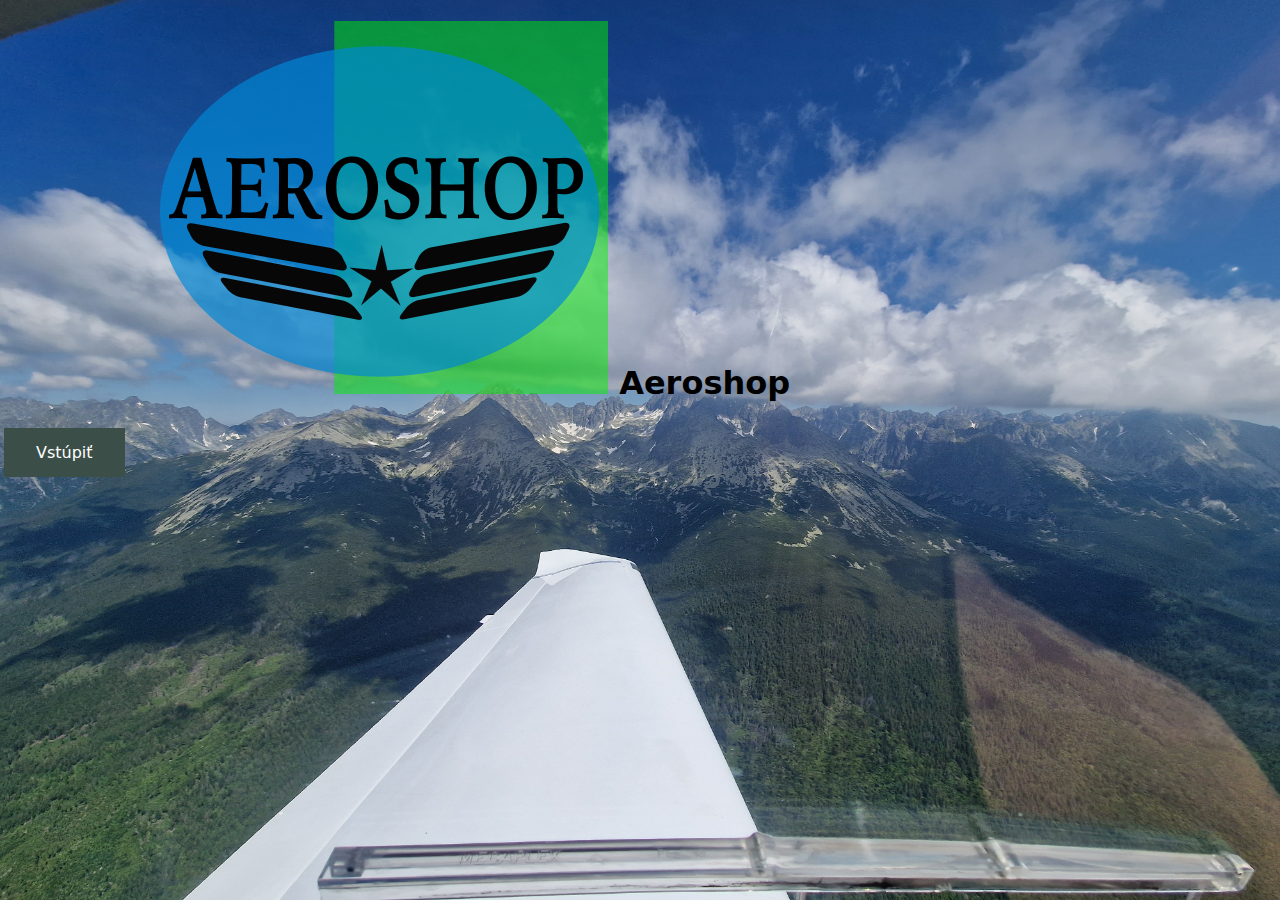
<file: index.html>
<!DOCTYPE html>
<html lang="sk">
  <head>
    <meta charset="UTF-8" />
    <meta name="viewport" content="width=device-width, initial-scale=1.0" />
    <meta name="keywords" content="TUKE LF, Informatika" />
    <meta name="author" content="Viktor Pšenák" />
    <meta name="description" content="Táto stránka je semestrálne zadanie" />
    <link rel="icon" href="obrazky/logo.png" />
    <title>AEROSHOP</title>
    <link rel="stylesheet" href="styl.css" />
  </head>

  <body>
    <div class="text">
      <h1>
        <a href="index.php"><img src="obrazky/logo.png" alt="logo" /></a>
        Aeroshop
      </h1>
    </div>
    <a href="../index.php" class="tlacidlo">Vstúpiť</a>
  </body>
</html>
</file>
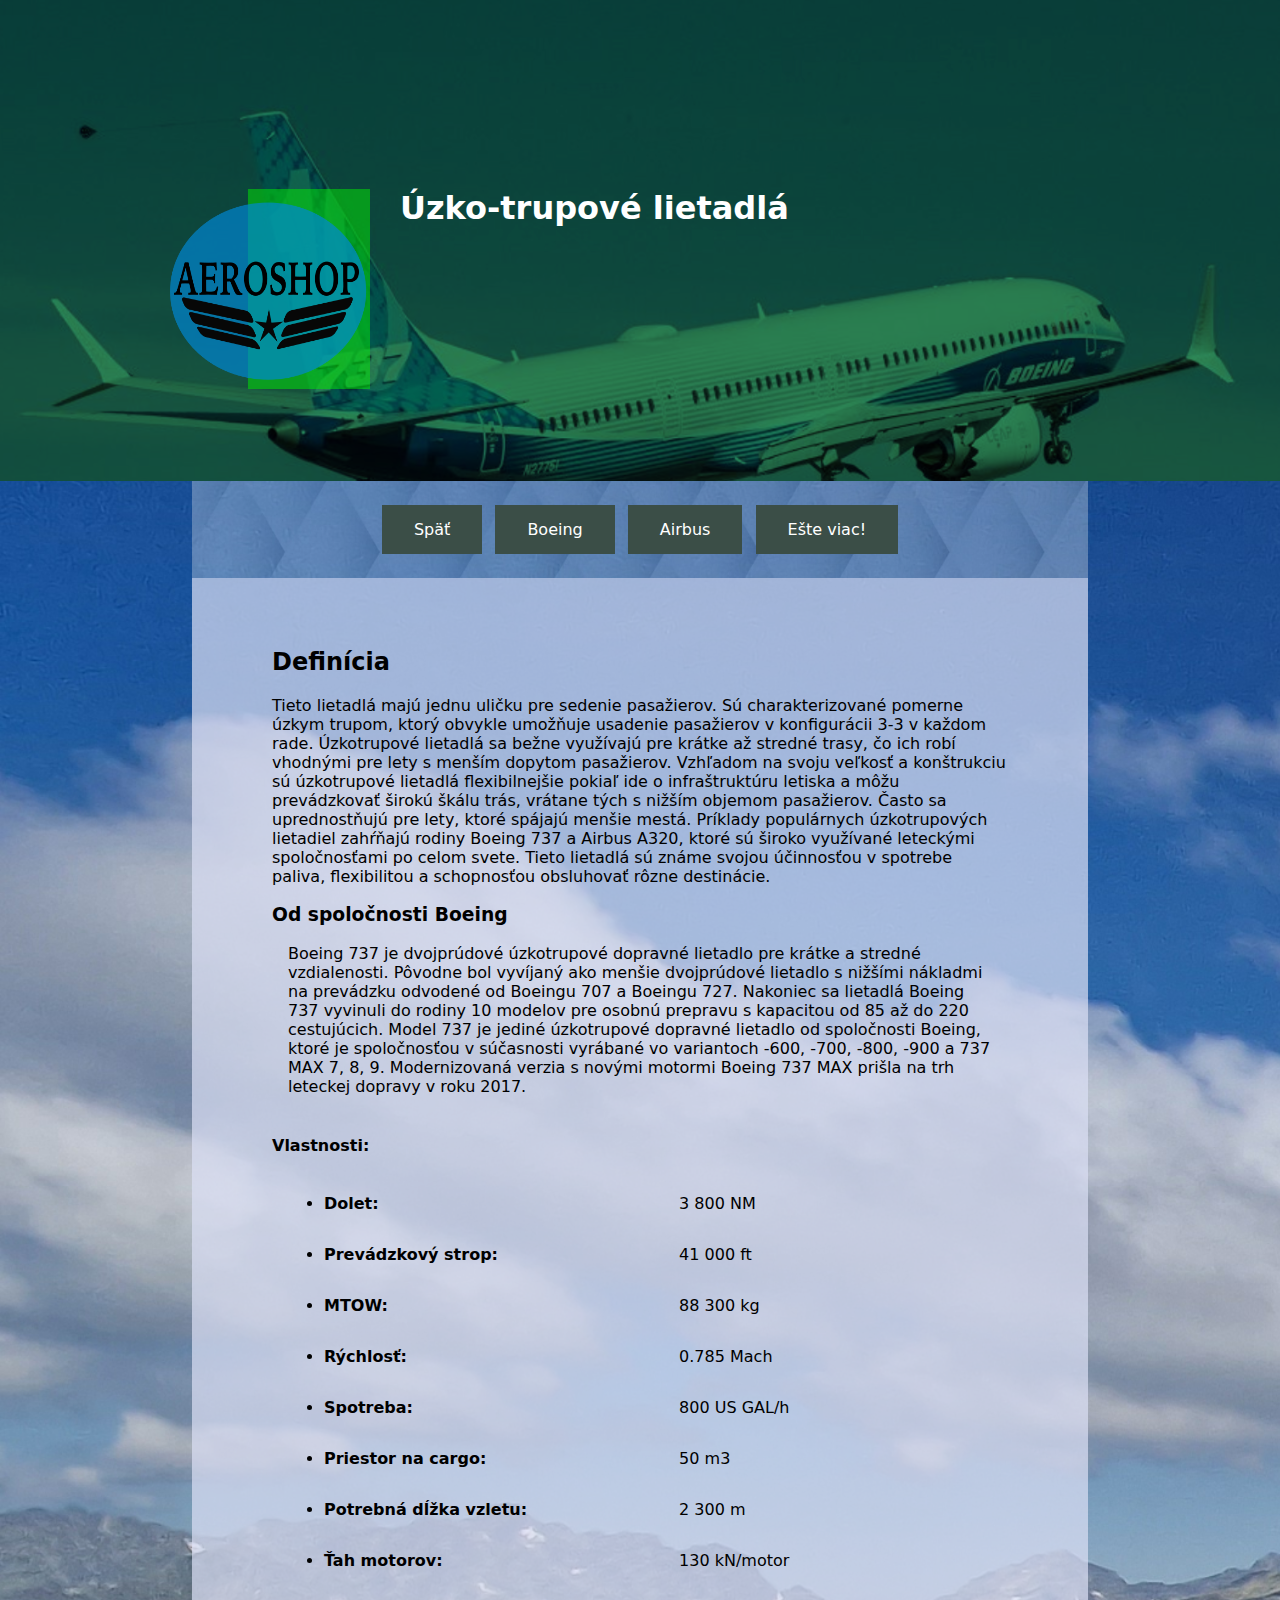
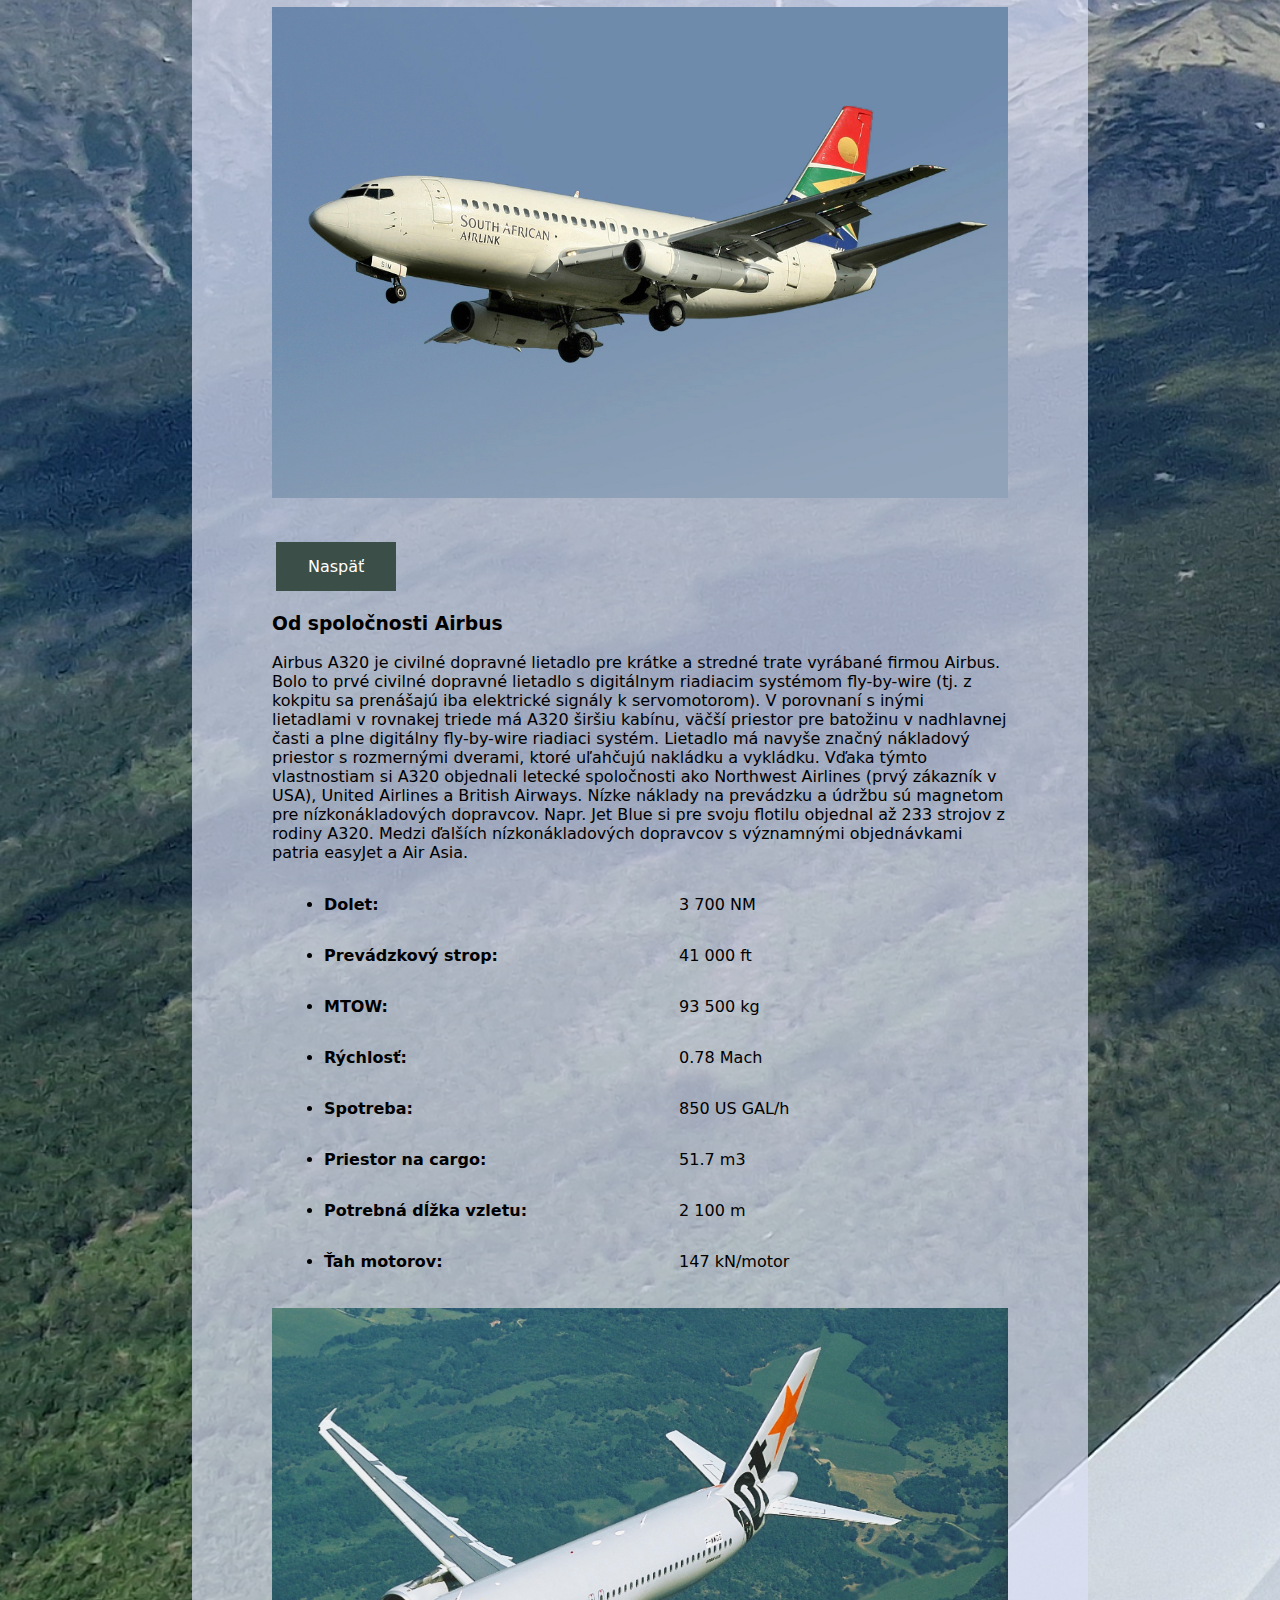
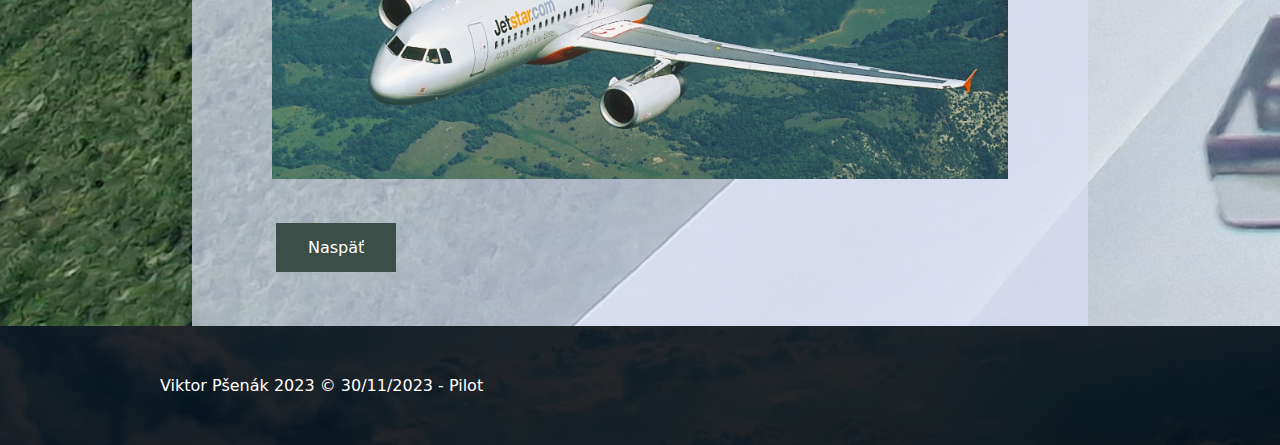
<file: podstranky/male.html>
<!DOCTYPE html>
<html lang="sk">
  <head>
    <meta charset="UTF-8" />
    <meta name="viewport" content="width=device-width, initial-scale=1.0" />
    <link rel="stylesheet" href="../styl.css" />
    <link rel="icon" href="obrazky/logo.png" />
    <title>Úzko-trupové</title>
    <style>
      td {
        padding: 15px;
        padding-left: 50px;
        padding-right: 100px;
      }
      tr:hover {
        background-color: rgb(50, 41, 41);
        color: bisque;
        letter-spacing: 7px;
        font-size: larger;
      }
      </style>
  </head>
  <body>
    <div class="cela">
      <div class="panel3">
        <div class="text">
          <h1>
            <a href="../index.php"><img src="../obrazky/logo.png" alt="logo"/></a>
            Úzko-trupové lietadlá</h1>
        </div>
      </div>
      <nav class="Menu">
        <div class="text">
          <a href="../index.php" class="tlacidlo">Späť</a>
          <a href="#sekcia-velke" class="tlacidlo">Boeing</a>
          <a href="#sekcia-male" class="tlacidlo">Airbus</a>
          <a
            href="https://en.wikipedia.org/wiki/Narrow-body_aircraft"
            target="_blank"
            class="tlacidlo"
            >Ešte viac!</a
          >
        </div>
      </nav>
      <div class="obsah">
        <div class="text">
          <h2>Definícia</h2>
          <p>
            Tieto lietadlá majú jednu uličku pre sedenie pasažierov. Sú charakterizované pomerne úzkym trupom, ktorý obvykle umožňuje usadenie pasažierov v konfigurácii 3-3 v každom rade. Úzkotrupové lietadlá sa bežne využívajú pre krátke až stredné trasy, čo ich robí vhodnými pre lety s menším dopytom pasažierov.
Vzhľadom na svoju veľkosť a konštrukciu sú úzkotrupové lietadlá flexibilnejšie pokiaľ ide o infraštruktúru letiska a môžu prevádzkovať širokú škálu trás, vrátane tých s nižším objemom pasažierov. Často sa uprednostňujú pre lety, ktoré spájajú menšie mestá.
Príklady populárnych úzkotrupových lietadiel zahŕňajú rodiny Boeing 737 a Airbus A320, ktoré sú široko využívané leteckými spoločnosťami po celom svete. Tieto lietadlá sú známe svojou účinnosťou v spotrebe paliva, flexibilitou a schopnosťou obsluhovať rôzne destinácie.
          </p>
          <h3 id="sekcia-velke">Od spoločnosti Boeing</h3>
          <p class="text">
            Boeing 737 je dvojprúdové úzkotrupové dopravné lietadlo pre krátke a stredné vzdialenosti. Pôvodne bol vyvíjaný ako menšie dvojprúdové lietadlo s nižšími nákladmi na prevádzku odvodené od Boeingu 707 a Boeingu 727. Nakoniec sa lietadlá Boeing 737 vyvinuli do rodiny 10 modelov pre osobnú prepravu s kapacitou od 85 až do 220 cestujúcich. Model 737 je jediné úzkotrupové dopravné lietadlo od spoločnosti Boeing, ktoré je spoločnosťou v súčasnosti vyrábané vo variantoch -600, -700, -800, -900 a 737 MAX 7, 8, 9. Modernizovaná verzia s novými motormi Boeing 737 MAX prišla na trh leteckej dopravy v roku 2017.
            <br><br><h4><b>Vlastnosti:</b></h4><table><ul style="list-style-type:disc;">
              <tr>
                <td>
                  <li><b>Dolet: </b></li>
                </td>
                <td>
                  3 800 NM
                </td>
              </tr>
              <tr>
                <td>
                  <li><b>Prevádzkový strop: </b></li>
                </td>
                <td>
                  41 000 ft
                </td>
              </tr>
              <tr>
                <td>
                  <li><b>MTOW: </b></li>
                </td>
                <td>
                  88 300 kg
                </td>
              </tr>
              <tr>
                <td>
                  <li><b>Rýchlosť: </b></li>
                </td>
                <td>
                  0.785 Mach
                </td>
              </tr>
              <tr>
                <td>
                  <li><b>Spotreba: </b></li>
                </td>
                <td>
                  800 US GAL/h
                </td>
              </tr>
              <tr>
                <td>
                  <li><b>Priestor na cargo: </b></li>
                </td>
                <td>
                  50 m3
                </td>
              </tr>
              <tr>
                <td>
                  <li><b>Potrebná dĺžka vzletu: </b></li>
                </td>
                <td>
                  2 300 m
                </td>
              </tr>
              <tr>
                <td>
                  <li><b>Ťah motorov: </b></li>
                </td>
                <td>
                  130 kN/motor
                </td>
              </tr></ul>
            </table>
              <img src="../obrazky/B737.jpg" alt="obrázok Boeingu model 737" class="obrazok">
            <p><a href="#" class="tlacidlo">Naspäť</a></p>
          </p>
          <h3 id="sekcia-male">Od spoločnosti Airbus</h3>
          <p>
            Airbus A320 je civilné dopravné lietadlo pre krátke a stredné trate vyrábané firmou Airbus. Bolo to prvé civilné dopravné lietadlo s digitálnym riadiacim systémom fly-by-wire (tj. z kokpitu sa prenášajú iba elektrické signály k servomotorom). V porovnaní s inými lietadlami v rovnakej triede má A320 širšiu kabínu, väčší priestor pre batožinu v nadhlavnej časti a plne digitálny fly-by-wire riadiaci systém. Lietadlo má navyše značný nákladový priestor s rozmernými dverami, ktoré uľahčujú nakládku a vykládku. Vďaka týmto vlastnostiam si A320 objednali letecké spoločnosti ako Northwest Airlines (prvý zákazník v USA), United Airlines a British Airways. Nízke náklady na prevádzku a údržbu sú magnetom pre nízkonákladových dopravcov. Napr. Jet Blue si pre svoju flotilu objednal až 233 strojov z rodiny A320. Medzi ďalších nízkonákladových dopravcov s významnými objednávkami patria easyJet a Air Asia.
            <table><ul style="list-style-type:disc;">
              <tr>
                <td>
                  <li><b>Dolet: </b></li>
                </td>
                <td>
                  3 700 NM
                </td>
              </tr>
              <tr>
                <td>
                  <li><b>Prevádzkový strop: </b></li>
                </td>
                <td>
                  41 000 ft
                </td>
              </tr>
              <tr>
                <td>
                  <li><b>MTOW: </b></li>
                </td>
                <td>
                  93 500 kg
                </td>
              </tr>
              <tr>
                <td>
                  <li><b>Rýchlosť: </b></li>
                </td>
                <td>
                  0.78 Mach
                </td>
              </tr>
              <tr>
                <td>
                  <li><b>Spotreba: </b></li>
                </td>
                <td>
                  850 US GAL/h
                </td>
              </tr>
              <tr>
                <td>
                  <li><b>Priestor na cargo: </b></li>
                </td>
                <td>
                  51.7 m3
                </td>
              </tr>
              <tr>
                <td>
                  <li><b>Potrebná dĺžka vzletu: </b></li>
                </td>
                <td>
                  2 100 m
                </td>
              </tr>
              <tr>
                <td>
                  <li><b>Ťah motorov: </b></li>
                </td>
                <td>
                  147 kN/motor
                </td>
              </tr></ul>
            </table>
              <img src="../obrazky/A320.jpg" alt="Obrázok lietadla Airbus A320" class="obrazok">
          </p>
          <a href="#" class="tlacidlo">Naspäť</a>
        </div>
      </div>
      <div class="päta">
        <div class="text"><footer>Viktor Pšenák 2023 &copy; 30/11/2023 - Pilot</footer></div>
      </div>
    </div>
  </body>
</html>
</file>
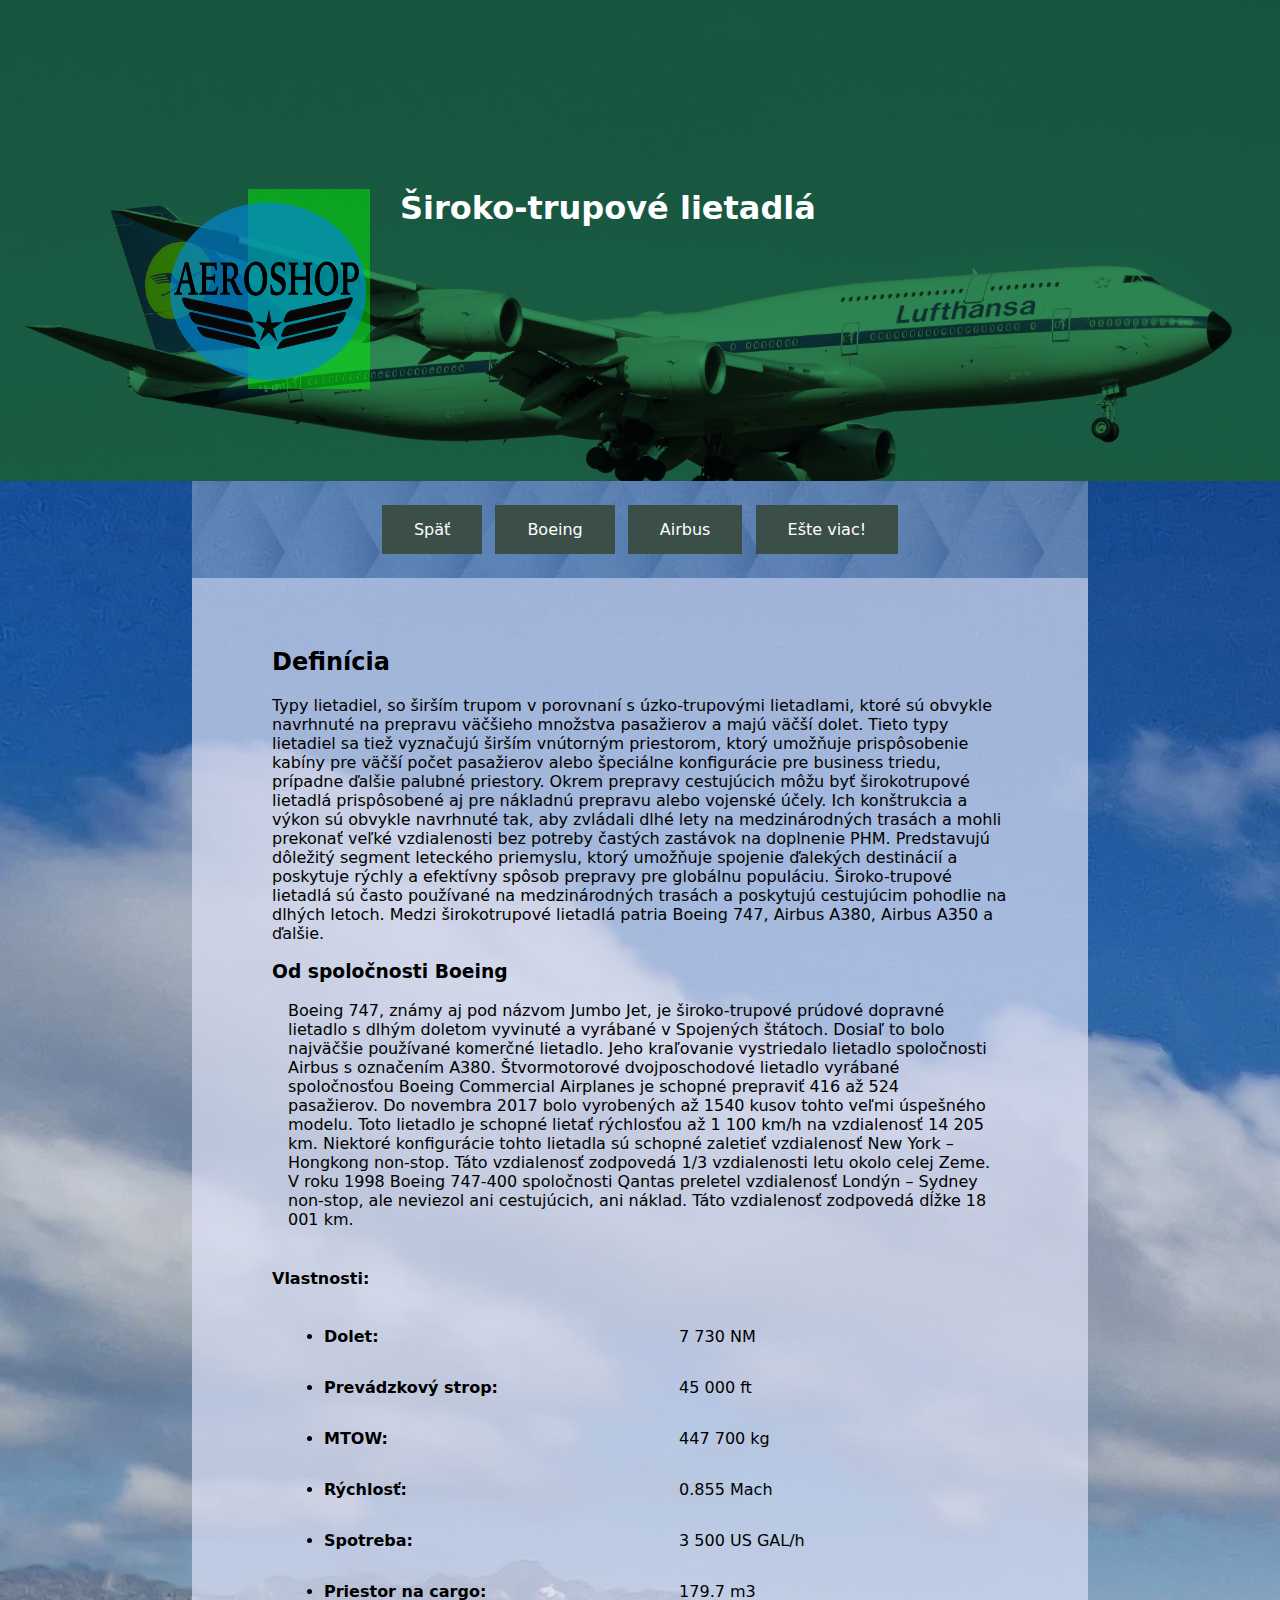
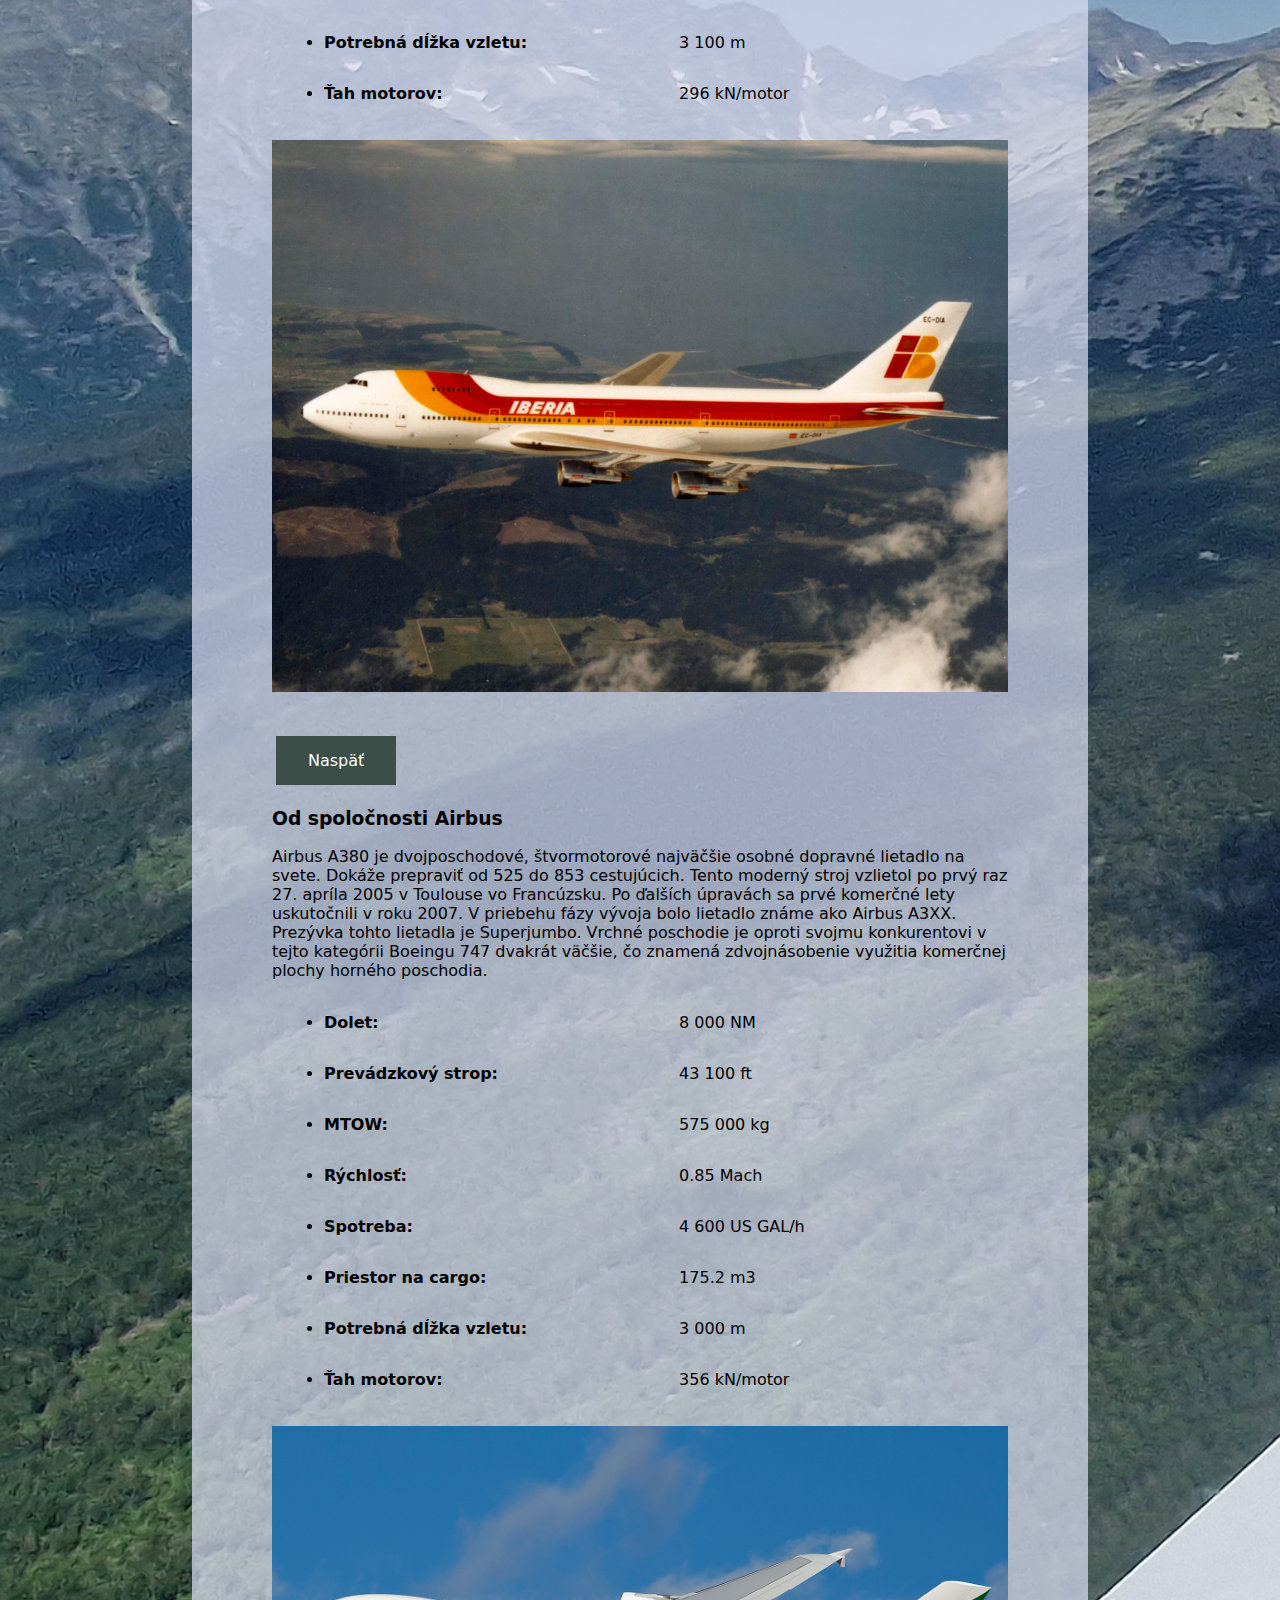
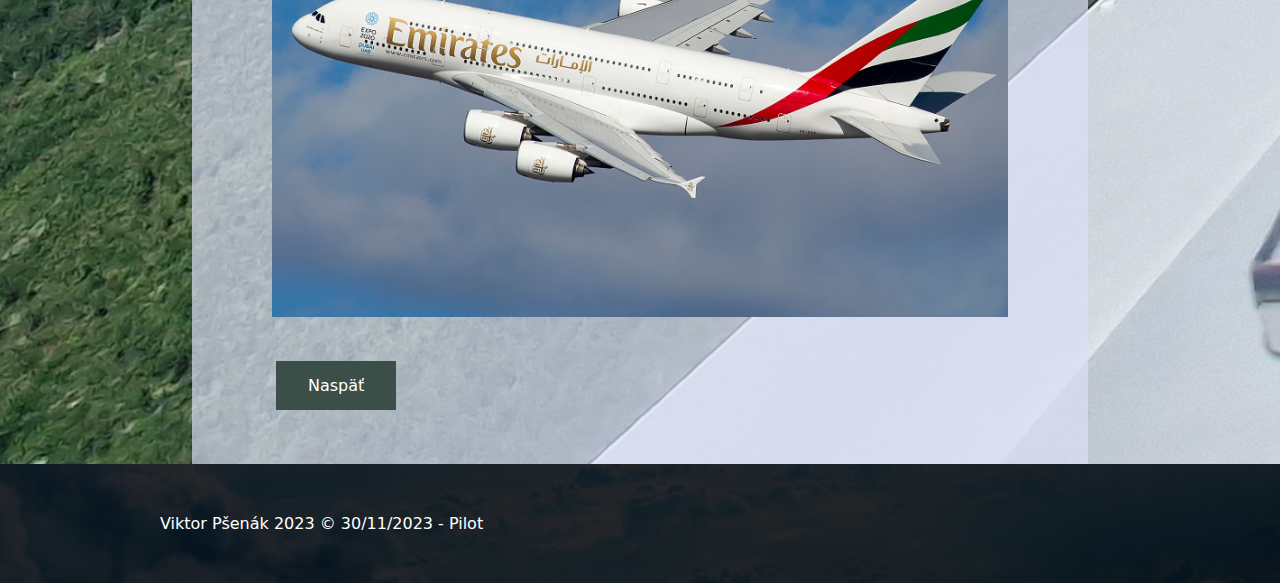
<file: podstranky/velke.html>
<!DOCTYPE html>
<html lang="sk">
  <head>
    <meta charset="UTF-8" />
    <meta name="viewport" content="width=device-width, initial-scale=1.0" />
    <link rel="stylesheet" href="../styl.css" />
    <link rel="icon" href="../obrazky/logo.png" />
    <title>Široko-trupové</title>
    <style>
      td {
        padding: 15px;
        padding-left: 50px;
        padding-right: 100px;
      }
      tr:hover {
        background-color: rgb(50, 41, 41);
        color: bisque;
        letter-spacing: 7px;
        font-size: larger;
      }
      </style>
  </head>
  <body>
    <div class="cela">
      <div class="panel2">
        <div class="text">
          <h1>
            <a href="../index.php"><img src="../obrazky/logo.png" alt="logo"/></a>
            Široko-trupové lietadlá</h1>
        </div>
      </div>
      <nav class="Menu">
        <div class="text">
          <a href="../index.php" class="tlacidlo">Späť</a>
          <a href="#sekcia-velke" class="tlacidlo">Boeing</a>
          <a href="#sekcia-male" class="tlacidlo">Airbus</a>
          <a
            href="https://en.wikipedia.org/wiki/Wide-body_aircraft"
            target="_blank"
            class="tlacidlo"
            >Ešte viac!</a
          >
        </div>
      </nav>
      <div class="obsah">
        <div class="text">
          <h2>Definícia</h2>
          <p>
            Typy lietadiel, so širším trupom v porovnaní s úzko-trupovými lietadlami, ktoré sú obvykle navrhnuté na prepravu väčšieho množstva pasažierov a majú väčší dolet. Tieto typy lietadiel sa tiež vyznačujú širším vnútorným priestorom, ktorý umožňuje prispôsobenie kabíny pre väčší počet pasažierov alebo špeciálne konfigurácie pre business triedu, prípadne ďalšie palubné priestory.
            Okrem prepravy cestujúcich môžu byť širokotrupové lietadlá prispôsobené aj pre nákladnú prepravu alebo vojenské účely. Ich konštrukcia a výkon sú obvykle navrhnuté tak, aby zvládali dlhé lety na medzinárodných trasách a mohli prekonať veľké vzdialenosti bez potreby častých zastávok na doplnenie PHM.
            Predstavujú dôležitý segment leteckého priemyslu, ktorý umožňuje spojenie ďalekých destinácií a poskytuje rýchly a efektívny spôsob prepravy pre globálnu populáciu. Široko-trupové lietadlá sú často používané na medzinárodných trasách a poskytujú cestujúcim pohodlie na dlhých letoch. Medzi širokotrupové lietadlá patria Boeing 747, Airbus A380, Airbus A350 a ďalšie.
          </p>
          <h3 id="sekcia-velke">Od spoločnosti Boeing</h3>
          <p class="text">
            Boeing 747, známy aj pod názvom Jumbo Jet, je široko-trupové prúdové dopravné lietadlo s dlhým doletom vyvinuté a vyrábané v Spojených štátoch. Dosiaľ to bolo najväčšie používané komerčné lietadlo. Jeho kraľovanie vystriedalo lietadlo spoločnosti Airbus s označením A380. Štvormotorové dvojposchodové lietadlo vyrábané spoločnosťou Boeing Commercial Airplanes je schopné prepraviť 416 až 524 pasažierov. Do novembra 2017 bolo vyrobených až 1540 kusov tohto veľmi úspešného modelu. Toto lietadlo je schopné lietať rýchlosťou až 1 100 km/h na vzdialenosť 14 205 km. Niektoré konfigurácie tohto lietadla sú schopné zaletieť vzdialenosť New York – Hongkong non-stop. Táto vzdialenosť zodpovedá 1/3 vzdialenosti letu okolo celej Zeme. V roku 1998 Boeing 747-400 spoločnosti Qantas preletel vzdialenosť Londýn – Sydney non-stop, ale neviezol ani cestujúcich, ani náklad. Táto vzdialenosť zodpovedá dĺžke 18 001 km.
            <br><br><h4><b>Vlastnosti:</b></h4><table><ul style="list-style-type:disc;">
              <tr>
                <td>
                  <li><b>Dolet: </b></li>
                </td>
                <td>
                  7 730 NM
                </td>
              </tr>
              <tr>
                <td>
                  <li><b>Prevádzkový strop: </b></li>
                </td>
                <td>
                  45 000 ft
                </td>
              </tr>
              <tr>
                <td>
                  <li><b>MTOW: </b></li>
                </td>
                <td>
                  447 700 kg
                </td>
              </tr>
              <tr>
                <td>
                  <li><b>Rýchlosť: </b></li>
                </td>
                <td>
                  0.855 Mach
                </td>
              </tr>
              <tr>
                <td>
                  <li><b>Spotreba: </b></li>
                </td>
                <td>
                  3 500 US GAL/h
                </td>
              </tr>
              <tr>
                <td>
                  <li><b>Priestor na cargo: </b></li>
                </td>
                <td>
                  179.7 m3
                </td>
              </tr>
              <tr>
                <td>
                  <li><b>Potrebná dĺžka vzletu: </b></li>
                </td>
                <td>
                  3 100 m
                </td>
              </tr>
              <tr>
                <td>
                  <li><b>Ťah motorov: </b></li>
                </td>
                <td>
                  296 kN/motor
                </td>
              </tr></ul>
            </table>
            <img src="../obrazky/B747.jpg" alt="Obrázok lietadla Boeing 747" class="obrazok">
            <p><a href="#" class="tlacidlo">Naspäť</a></p>
          </p>
          <h3 id="sekcia-male">Od spoločnosti Airbus</h3>
          <p>
            Airbus A380 je dvojposchodové, štvormotorové najväčšie osobné dopravné lietadlo na svete. Dokáže prepraviť od 525 do 853 cestujúcich. Tento moderný stroj vzlietol po prvý raz 27. apríla 2005 v Toulouse vo Francúzsku. Po ďalších úpravách sa prvé komerčné lety uskutočnili v roku 2007. V priebehu fázy vývoja bolo lietadlo známe ako Airbus A3XX. Prezývka tohto lietadla je Superjumbo. Vrchné poschodie je oproti svojmu konkurentovi v tejto kategórii Boeingu 747 dvakrát väčšie, čo znamená zdvojnásobenie využitia komerčnej plochy horného poschodia.
            <table><ul style="list-style-type:disc;">
              <tr>
                <td>
                  <li><b>Dolet: </b></li>
                </td>
                <td>
                  8 000 NM
                </td>
              </tr>
              <tr>
                <td>
                  <li><b>Prevádzkový strop: </b></li>
                </td>
                <td>
                  43 100 ft
                </td>
              </tr>
              <tr>
                <td>
                  <li><b>MTOW: </b></li>
                </td>
                <td>
                  575 000 kg
                </td>
              </tr>
              <tr>
                <td>
                  <li><b>Rýchlosť: </b></li>
                </td>
                <td>
                  0.85 Mach
                </td>
              </tr>
              <tr>
                <td>
                  <li><b>Spotreba: </b></li>
                </td>
                <td>
                  4 600 US GAL/h
                </td>
              </tr>
              <tr>
                <td>
                  <li><b>Priestor na cargo: </b></li>
                </td>
                <td>
                  175.2 m3
                </td>
              </tr>
              <tr>
                <td>
                  <li><b>Potrebná dĺžka vzletu: </b></li>
                </td>
                <td>
                  3 000 m
                </td>
              </tr>
              <tr>
                <td>
                  <li><b>Ťah motorov: </b></li>
                </td>
                <td>
                  356 kN/motor
                </td>
              </tr></ul>
            </table>
            <img src="../obrazky/A380.jpg" alt="Obrázok lietadla Airbus A380" class="obrazok">
          </p>
          <a href="#" class="tlacidlo">Naspäť</a>
        </div>
      </div>
      <div class="päta">
        <div class="text"><footer>Viktor Pšenák 2023 &copy; 30/11/2023 - Pilot</footer></div>
      </div>
    </div>
  </body>
</html>
</file>
<file: styl.css>
html {
    scroll-behavior: smooth;
  }
body {
    margin: 0;
    font-family: system-ui, -apple-system, BlinkMacSystemFont, 'Segoe UI', Roboto, Oxygen, Ubuntu, Cantarell, 'Open Sans', 'Helvetica Neue', sans-serif;
    background-image: url(obrazky/hory.jpg);
    background-repeat: no-repeat;
    background-size: cover;
    position: relative;
  }

.päta{    
    background-image: url(obrazky/pozadie.jpg);
    background-repeat: no-repeat;
    background-size: cover;
    background-color: rgb(50, 44, 44);
    background-blend-mode: multiply;
    color: white;

    padding-top: 50px;
    padding-bottom: 50px;
}
.panel{    
    background-image: url(obrazky/pozadie.jpg);
    background-repeat: no-repeat;
    background-size: cover;
    background-color: seagreen;
    background-blend-mode: multiply;
    color: white;
    padding-top: 150px;
    padding-bottom: 250px;
} 
.panel2{    
    background-image: url(obrazky/B747_LUFTHANSA.jpg);
    background-repeat: no-repeat;
    background-size: cover;
    background-color: seagreen;
    background-blend-mode: multiply;
    color: white;

    padding-top: 150px;
    padding-bottom: 250px;
} 

.panel3{    
    background-image: url(obrazky/737MAX.png);
    background-repeat: no-repeat;
    background-size: cover;
    background-color: seagreen;
    background-blend-mode: multiply;
    color: white;

    padding-top: 150px;
    padding-bottom: 250px;
} 

.tlacidlo {
    background-color: #3b4e47;
    border: black 1px;
    color: white;
    padding: 15px 32px;
    text-align: center;
    text-decoration: solid;
    display: inline-block;
    font-size: 16px;
    margin: 4px 4px;
    cursor: pointer;
}

.tlacidlo:hover{
    background-color: #4d6b60;
    cursor: grabbing;
}

.tlacidlo2 {
    background-color: #202a26;
    border: black 2px;
    color: white;
    padding: 15px 32px;
    text-align: center;
    text-decoration: solid;
    display: inline-block;
    font-size: 16px;
    margin: 4px 4px;
    cursor: pointer;
    border-radius: 10px;
}

.tlacidlo2:hover{
    background-color: #729285;
}

.Menu{
    width: 70%;
    padding-top: 20px;
    padding-bottom: 20px;
    border: 1px;
    position: relative;
    margin-top: 10px;
    margin-bottom: 10px;
    margin: auto;
    display: flex;
    align-items: center;
    justify-content: center;

    &::before {
        content: '';
        top: 0px;
        bottom: 0px;
        right: 0px;
        left: 0px;
        background-size: cover;
        position: absolute;
        background-image: url(/obrazky/biele_pozadie.png);
        background-color: darkgreen;
        background-blend-mode: lighten;
        background-position: top center;
        opacity: 0.3;
    }
}

.obsah {
    position: relative;
    display: flex;
    align-items: center;
    justify-content: center;
    margin-left: 15%;
    margin-right: 15%;
    padding-top: 50px;
    padding-bottom: 50px;
    padding-left: 5%;
    padding-right: 5%;

    &::before {
        content: '';
        position: absolute;
        top: 0px;
        bottom: 0px;
        right: 0px;
        left: 0px;
        background-size: cover;
        background-color: rgb(220, 224, 245);
        background-position: top center;
        opacity: 0.7;
    }
}

.text{
    position: relative;
    max-width: 960px;
    margin-left: auto;
    margin-right: auto;
    padding-left: 1rem;
    padding-right: 1rem;
}

ul {
    list-style: none;
  }

fieldset{
    margin: 2em 0;
    padding: 1em 2em;
    border:  solid 2px #ccc;
    border-radius: 6px;
    min-width: 20px;
}

legend{
    font-size: 1.25em;
    padding: 0 .25em;
    color: #999;
}
label{
    color: #999;
    display: block;
    margin-top: 1em;
}
label:hover{
    color: rgb(202, 199, 199);
}

input[type="text"], input[type="email"]{
    width: 16em;
}
input, textarea, select{
    padding: .5em;
    border: solid 2px #000000;
    background-color: rgb(95, 92, 87);
}
textarea{
    min-height: 10em;
    min-width: 94%;
}
input[type="number"]{
   width: 5em;
}
input[type="radio"] + label{
    display: inline-block;
    padding-top: 0;
    margin-top: 0;
}
input:hover, textarea:hover{
    background-color: rgb(136, 133, 128);
}
.obrazok {
    width: 100%;
    margin-top: 20px;
    margin-bottom: 20px;
}
.panel img, .panel2 img, .panel3 img {
    float: left;
    width: 200px;
    height: 200px;
    margin-right: 30px;
  }
  
.panel h1, .panel p, .panel2 h1, .panel2 p, .panel3 h1, .panel3 p {
    position: relative;
    top: 18px;
    left: 10px;
  }
.objednavky table{
    margin-top: 50px;
    margin-bottom: 50px;
    width: 100%;
    background-color: white;

}
.objednavky img{
    width: 100%;
    height: 200px;
}
.objednavky th{
    padding: 25px;
}
.objednavky td{
    padding: 25px;
    text-align: center;
}

.Menu li {
    display: inline-block;
}
input:required:valid {
    border-color: green;
}
</file>
